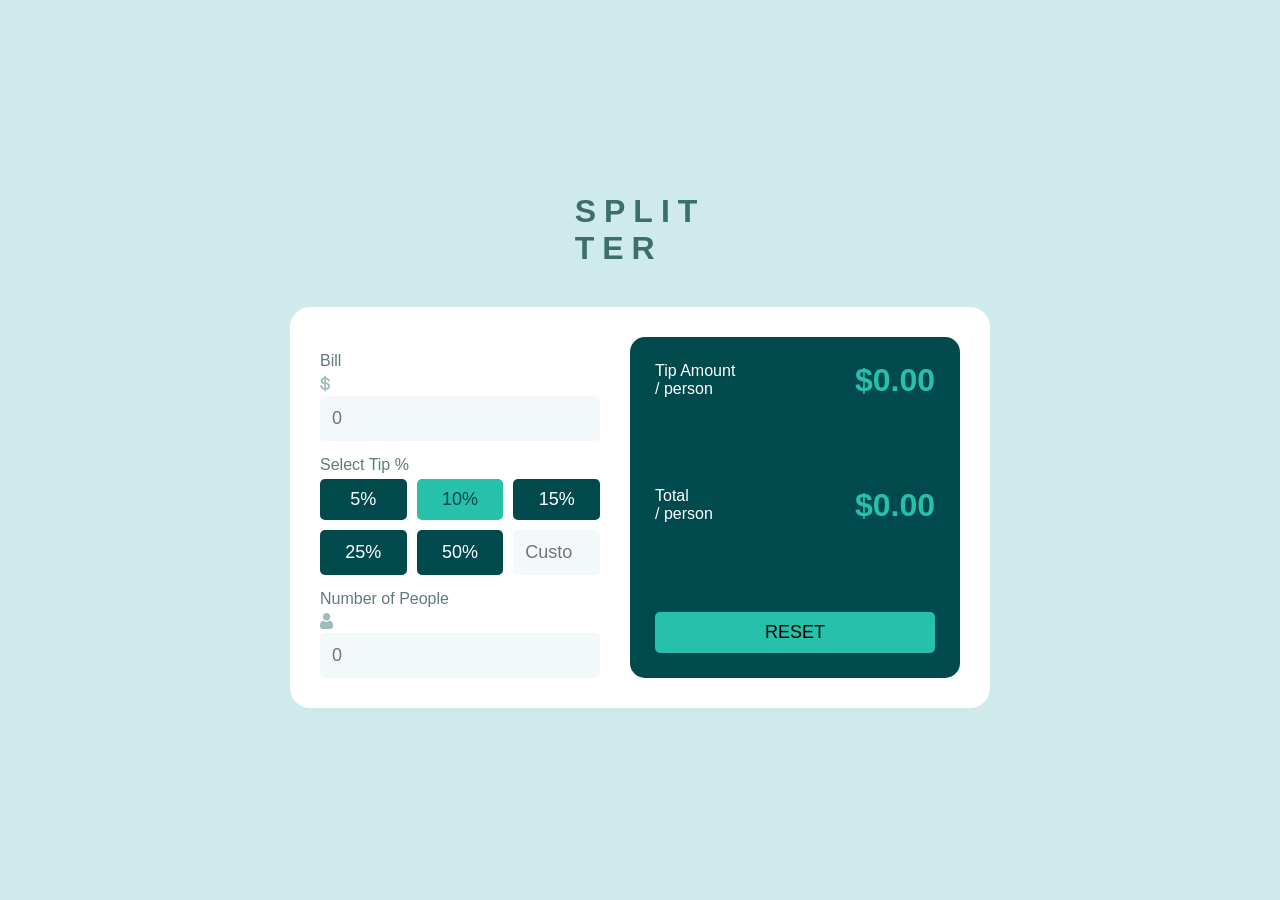
<file: index.html>
<!DOCTYPE html>
<html lang="en">
<head>
  <meta charset="UTF-8" />
  <meta name="viewport" content="width=device-width, initial-scale=1.0" />
  <title>Tip Calculator</title>
  <link rel="stylesheet" href="./css/estilo.css" />
</head>
<body>
  <h1 class="title">SPLIT<br>TER</h1>

  <div class="card"> 
    <div class="left">

      <label>Bill</label>
      <div class="input-group">
        <img src="./Imagenes/icon-dollar.svg" class="icon" alt="dollar">
        <input type="number" id="bill" placeholder="0">
      </div>

      <label>Select Tip %</label>
      <div class="tips">
        <button data-tip="5">5%</button>
        <button data-tip="10" class="active">10%</button>
        <button data-tip="15">15%</button>
        <button data-tip="25">25%</button>
        <button data-tip="50">50%</button>
        <input type="number" id="customTip" placeholder="Custom">
      </div>

      <label>
        Number of People
        <span id="error">Can't be zero</span>
      </label>
      <div class="input-group">
        <img src="./Imagenes/icon-person.svg" class="icon" alt="person">
        <input type="number" id="people" placeholder="0">
      </div>

    </div>
    <div class="right">

      <div class="result">
        <div>
          <p>Tip Amount</p>
          <span>/ person</span>
        </div>
        <h2 id="tipAmount">$0.00</h2>
      </div>

      <div class="result">
        <div>
          <p>Total</p>
          <span>/ person</span>
        </div>
        <h2 id="total">$0.00</h2>
      </div>

      <button id="reset">RESET</button>

    </div>
  </div>

  <script src="index.js"></script>
</body>
</html>
</file>
<file: css/estilo.css>
* {
  margin: 0;
  padding: 0;
  box-sizing: border-box;
  font-family: Arial, sans-serif;
}

body {
  background: #cfeaea;
  min-height: 100vh;
  display: flex;
  flex-direction: column;
  align-items: center;
  justify-content: center;
}

.title {
  letter-spacing: 8px;
  margin-bottom: 40px;
  color: #3b6f6b;
}

.card {
  background: #fff;
  display: flex;
  gap: 30px;
  padding: 30px;
  border-radius: 20px;
  width: 700px;
}

.left {
  flex: 1;
}

.left label {
  display: block;
  margin: 15px 0 5px;
  color: #5e7a7d;
}

.left input {
  width: 100%;
  padding: 10px;
  font-size: 18px;
  border-radius: 5px;
  border: 2px solid transparent;
  background: #f3f8fb;
}

.tips {
  display: grid;
  grid-template-columns: repeat(3, 1fr);
  gap: 10px;
}

.tips button {
  padding: 10px;
  background: #00494d;
  color: #fff;
  border: none;
  border-radius: 5px;
  font-size: 18px;
  cursor: pointer;
}

.tips button.active,
.tips button:hover {
  background: #26c0ab;
  color: #00494d;
}

.tips input {
  text-align: center;
}

#error {
  color: red;
  font-size: 12px;
  float: right;
  display: none;
}

.right {
  background: #00494d;
  color: white;
  padding: 25px;
  border-radius: 15px;
  flex: 1;
  display: flex;
  flex-direction: column;
  justify-content: space-between;
}

.result {
  display: flex;
  justify-content: space-between;
  margin-bottom: 20px;
}

.result h2 {
  color: #26c0ab;
  font-size: 32px;
}

.right button {
  background: #26c0ab;
  border: none;
  padding: 10px;
  font-size: 18px;
  border-radius: 5px;
  cursor: pointer;
}
</file>
